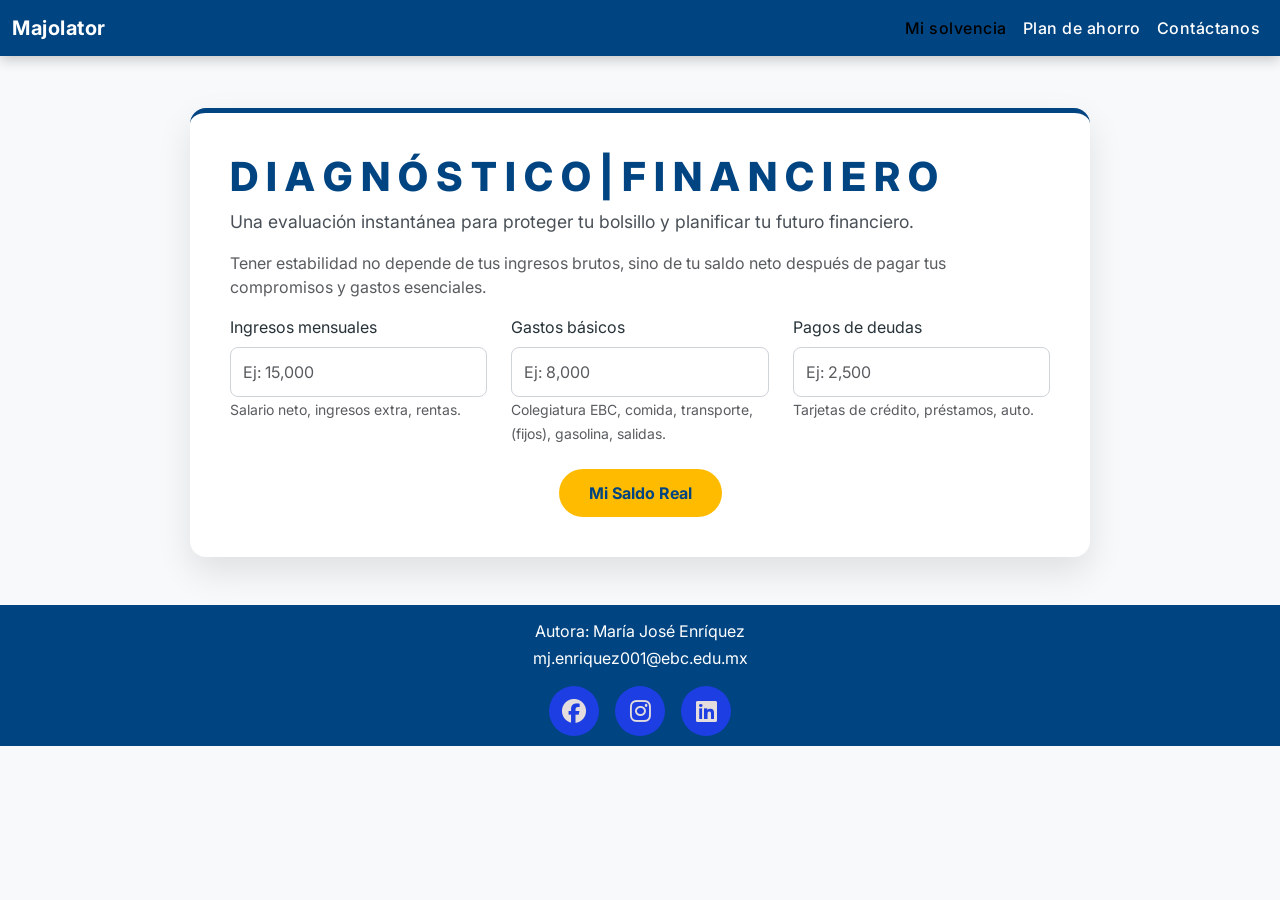
<file: index.html>
<!DOCTYPE html>
<html lang="es">
<head>
    <meta charset="UTF-8">
  <meta name="Calculadora para evaluar el estado financiero de una persona.">
  <meta name="keywords" content="Finanzas, Presupuestos, Salarios, Gastos, Ahorros">
  <meta name="author" content="Majo Enriquez">
  <meta name="viewport" content="width=device-width, initial-scale=1.0">

<!-- Este es un enlace externo para conectarse con el css utilizando el Bootstrap -->
  <link href="https://cdn.jsdelivr.net/npm/bootstrap@5.3.8/dist/css/bootstrap.min.css" rel="stylesheet">

   <!-- Iconos (FontAwesome) para ilustrar las categorías -->
    <link rel="stylesheet" href="https://cdnjs.cloudflare.com/ajax/libs/font-awesome/6.4.0/css/all.min.css">

  <link href="https://fonts.googleapis.com/css2?family=Inter:wght@300;400;600;700&amp;display=swap" rel="stylesheet">

  <!--Enlace al style.css para aplicar estilos personalizados-->
<link rel="stylesheet" href="style.css">
<title>Calculadora | Majolator</title>

</head>

<!-- INICIA EL CUERPO DE LA PÁGINA -->
<body>
    <nav class="navbar navbar-expand-lg navbar-custom fixed-top">
        <div class="container-fluid">
            <!-- Marca de la Aplicación -->
            <a class="navbar-brand" href="#">Majolator</a> <!-- aquí 
            vamos agregar un logo -->
            
            <!-- Botón de Toggler: Ahora abre el Offcanvas en móvil -->
            <button class="navbar-toggler" type="button" data-bs-toggle="offcanvas" data-bs-target="#offcanvasMenu" aria-controls="offcanvasMenu" aria-label="Toggle navigation">
                <span class="navbar-toggler-icon"></span>
            </button>
            
            <!-- Menú de Desktop: Solo visible cuando el navbar está expandido (>= lg) -->
            <div class="collapse navbar-collapse" id="navbarNavDesktop">
                <ul class="navbar-nav ms-auto">
                    <li class="nav-item">
                        <a class="nav-link active" aria-current="page" href="#calculadora">Mi solvencia</a>
                    </li>
                    <li class="nav-item">
                        <a class="nav-link" href="index1.html">Plan de ahorro</a>
                    </li>
                    <li class="nav-item">
                        <a class="nav-link" href="#contacto">Contáctanos</a>
                    </li>
                </ul>
            </div>
        </div>
    </nav>
<!-- MENU DE OFFCANVAS PARA CUANDO LA PANTALLA PEQUEÑA SE DESPLIEGUE EN EL LATERAL-->
 <div class="offcanvas offcanvas-end" tabindex="-1" id="offcanvasMenu" aria-labelledby="offcanvasMenuLabel">
      <div class="offcanvas-header"> <!-- Estilos aplicados en styles.css -->
        <h5 class="offcanvas-title" id="offcanvasMenuLabel">Menú de solvencia</h5>
        <!-- btn-close-white se usa para que el ícono de cierre sea blanco sobre fondo azul -->
        <button type="button" class="btn-close btn-close-white" data-bs-dismiss="offcanvas" aria-label="Close"></button>
      </div>
      <div class="offcanvas-body">
        <ul class="navbar-nav justify-content-end flex-grow-1 pe-3">
            <!-- Los links se cierran automáticamente al hacer click (data-bs-dismiss) -->
            <li class="nav-item">
                <a class="nav-link active" aria-current="page" href="#calculadora" data-bs-dismiss="offcanvas">Mi Balance</a>
            </li>
            <li class="nav-item">
                </li><li class="nav-item"><a class="nav-link" href="index1.html">¿Qué es 50/30/20?</a></li>
            
            <li class="nav-item">
                <a class="nav-link" href="#contacto" data-bs-dismiss="offcanvas">¿Dudas?</a>
            </li>
        </ul>
      </div>
    </div>

<!--SECCIÓN PRINCIPAL DE LA CALCULADORA-->

<div class="container my-5" id="calculadora">
        <div class="calculator-card">
            <h1 class="title">D I A G N Ó S T I C O  |  F I N A N C I E R O</h1>
            <p class="subtitle">Una evaluación instantánea para proteger tu bolsillo y planificar tu futuro financiero.</p>
            <p class="subtitle-description text-muted">Tener estabilidad no depende de tus ingresos brutos, sino de tu saldo neto después de pagar tus compromisos y gastos esenciales.</p>
            
            <div class="row g-4">
                <!-- Inputs adaptados a Finanzas Personales -->
                <!-- Sistema de Rejilla: Se adapta a Móvil, Tablet y Desktop -->
                <div class="col-12 col-md-6 col-lg-4">
                    <label for="monthlyIncome" class="form-label">Ingresos mensuales</label>
                    <input type="number" class="form-control" id="monthlyIncome" placeholder="Ej: 15,000" min="0">
                    <small class="text-muted">Salario neto, ingresos extra, rentas.</small>
                </div>
                
                <div class="col-12 col-md-6 col-lg-4">
                    <label for="livingExpenses" class="form-label">Gastos básicos</label>
                    <input type="number" class="form-control" id="livingExpenses" placeholder="Ej: 8,000" min="0">
                    <small class="text-muted">Colegiatura EBC, comida, transporte,(fijos), gasolina, salidas.</small>
                </div>
                
                <div class="col-12 col-md-6 col-lg-4">
                    <label for="debtPayments" class="form-label">Pagos de deudas</label>
                    <input type="number" class="form-control" id="debtPayments" placeholder="Ej: 2,500" min="0">
                    <small class="text-muted">Tarjetas de crédito, préstamos, auto.</small>
                </div>

                <!-- Botón de Acción -->
                <div class="col-12 mt-4 text-center">
                    <button class="btn btn-calculate" onclick="calculatePersonalSolvency()">
                        Mi Saldo Real
                    </button>
                </div>
            </div>

            <!-- Resultado Visual (El Semáforo Financiero) -->
            <div id="resultContainer" class="d-none">
                <h3 class="title">Mi Saldo Real</h3>
                <div id="resultValue" class="display-4 fw-bold my-2">--</div>
                <div id="resultAnalysis" class="fw-semibold mt-3">Ingresa tus datos para calcular.</div>
                
                <!-- Barra de progreso visual para el nivel de endeudamiento -->
                <div class="progress mt-4" style="height: 25px;">
                    <div id="debtProgressBar" class="progress-bar progress-bar-striped progress-bar-animated" role="progressbar" style="width: 0%" aria-valuenow="0" aria-valuemin="0" aria-valuemax="100">Nivel de Deuda</div>
                </div>
                <small class="text-muted d-block mt-2">Porcentaje de tus ingresos comprometidos en deuda.</small>
            </div>

        </div>
    </div>

    <footer id="main-footer">
    <p id="autor">Autora: María José Enríquez</p>
  <p id="correo"><a href="mailto:mj.enriquez001@ebc.edu.mx">mj.enriquez001@ebc.edu.mx</a></p>
     <div class="social"> 
   <a href="#" ><i class="fab fa-facebook"> </i> 
    <a href="#" ><i class="fab fa-instagram"> </i> 
      <a href="#" ><i class="fab fa-linkedin"> </i>
  </a>
  
    
       </div>
       
    </footer>
<!--ENLACE DEL JS DEL BOOTSTRAP-->
    <script src="https://cdn.jsdelivr.net/npm/bootstrap@5.3.8/dist/js/bootstrap.bundle.min.js"></script>

    <!--ENLACE JS-->
    <script src="script.js"></script>

</body>
</html>
</file>
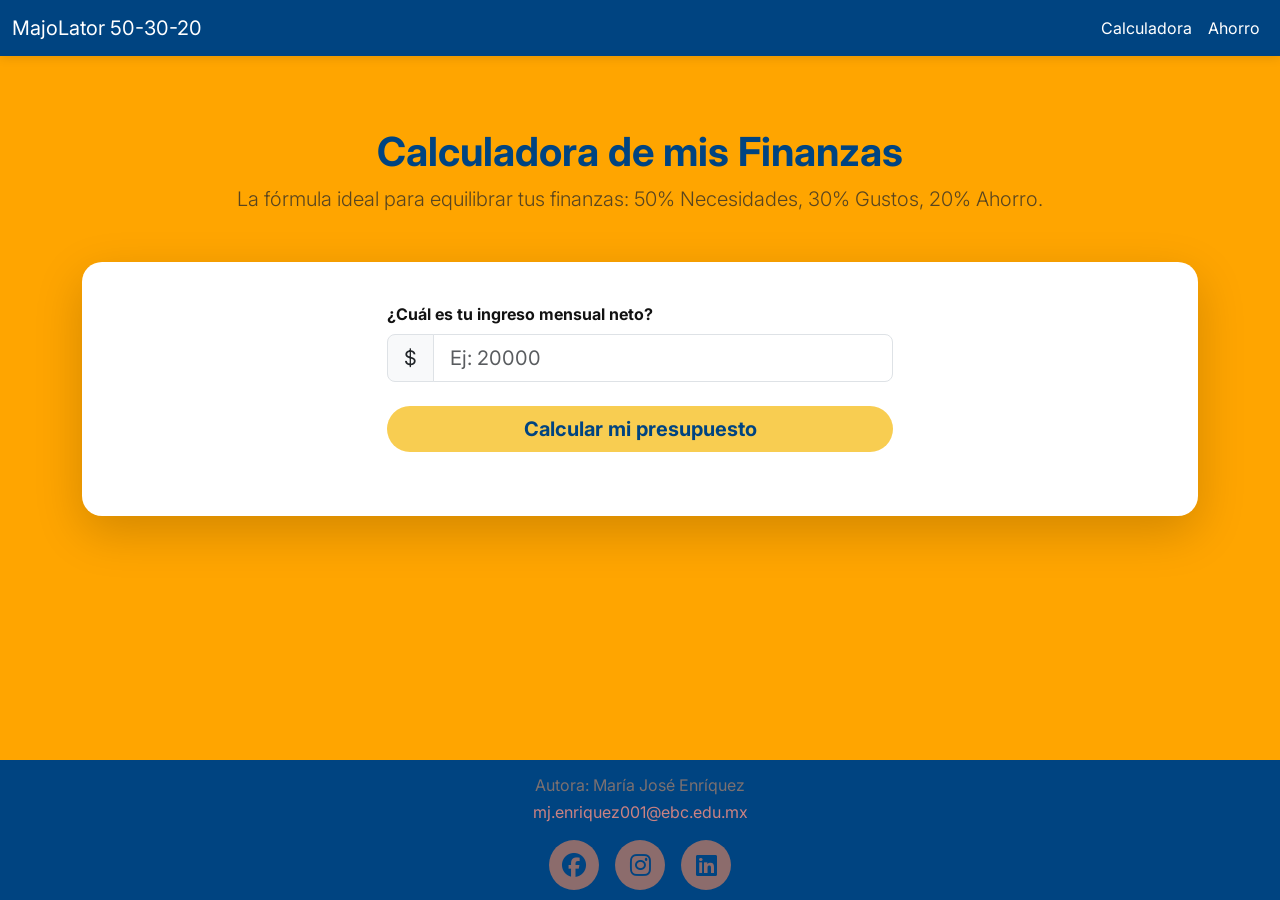
<file: index1.html>
<!DOCTYPE html>
<html>
<head>

    <meta charset="UTF-8">
  <meta name="Calculadora para evaluar el estado financiero de una persona.">
  <meta name="keywords" content="Finanzas, Presupuestos, Salarios, Gastos, Ahorros">
  <meta name="author" content="Majo Enriquez">
  <meta name="viewport" content="width=device-width, initial-scale=1.0">

<!-- Este es un enlace externo para conectarse con el css utilizando el Bootstrap -->
  <link href="https://cdn.jsdelivr.net/npm/bootstrap@5.3.8/dist/css/bootstrap.min.css" rel="stylesheet">

   <!-- Iconos (FontAwesome) para ilustrar las categorías -->
    <link rel="stylesheet" href="https://cdnjs.cloudflare.com/ajax/libs/font-awesome/6.4.0/css/all.min.css">

  <link href="https://fonts.googleapis.com/css2?family=Inter:wght@300;400;600;700&amp;display=swap" rel="stylesheet">

  <!--Enlace al style.css para aplicar estilos personalizados-->
<link rel="stylesheet" href="style1.css">
<title>Calculadora | 50-30-20</title>

</head>

<!-- INCIA EL CUERPO DE LA PÁGINA -->
<body>

    <!--NAVEGACIÓN RESPONSIVE CON GRID CON BOOSTRAP-->

    <nav class="navbar navbar-expand-lg navbar-custom fixed-top">
        <div class="container-fluid">
            <a class="navbar-brand" href="#"> MajoLator 50-30-20</a>
            
            <button class="navbar-toggler" type="button" data-bs-toggle="offcanvas" data-bs-target="#offcanvasMenu" aria-controls="offcanvasMenu" aria-label="Toggle navigation">
                <span class="navbar-toggler-icon"></span>
            </button>
            
            <!-- Menú Desktop -->
            <div class="collapse navbar-collapse" id="navbarNavDesktop">
                <ul class="navbar-nav ms-auto">
                    <li class="nav-item"><a class="nav-link active" href="index.html">Calculadora</a></li>
                    <!-- ¡ENLACE ACTUALIZADO! -->
                    
                    <li class="nav-item"><a class="nav-link" href="#">Ahorro</a></li>
                </ul>
            </div>
        </div>
    </nav>
<!--OFFCANVAS MENU PARA CUANDO SE HAGA MÁS PEQUEÑA LA PANTALLA-->

   <div class="offcanvas offcanvas-end" tabindex="-1" id="offcanvasMenu" aria-labelledby="offcanvasMenuLabel">
      <div class="offcanvas-header">
        <h5 class="offcanvas-title" id="offcanvasMenuLabel">MENÚ FINANCIERO</h5>
        <button type="button" class="btn-close btn-close-white" data-bs-dismiss="offcanvas" aria-label="Close"></button>
      </div>
      <div class="offcanvas-body">
        <ul class="navbar-nav justify-content-end flex-grow-1 pe-3">
            <li class="nav-item"><a class="nav-link active" href="index.html" data-bs-dismiss="offcanvas">Calculadora</a></li>
            <li class="nav-item"><a class="nav-link" href="#" data-bs-dismiss="offcanvas">Contáctanos</a></li>
        </ul>
      </div>
    </div>

    <!--=======================================================================================================-->
    <!--                              CUERPO PRINCIPAL DE LA CALCULADORA 50-30-20                              -->
    <!--=======================================================================================================-->

    <div class="container my-5 content-wrapper">
        <div class="text-center mb-5">
            <h1 class="main-title">Calculadora de mis Finanzas</h1>
            <p class="lead text-muted">La fórmula ideal para equilibrar tus finanzas: 50% Necesidades, 30% Gustos, 20% Ahorro.</p>
        </div>

        <div class="calculator-card shadow-lg">
            
            <!-- SECCIÓN 1: ENTRADA DE DATOS -->
            <div class="row justify-content-center mb-4">
                <div class="col-md-8 col-lg-6">
                    <label for="netIncome" class="form-label fw-bold">¿Cuál es tu ingreso mensual neto?</label>
                    <div class="input-group input-group-lg">
                        <span class="input-group-text bg-light">$</span>
                        <input type="number" class="form-control" id="netIncome" placeholder="Ej: 20000">
                    </div>
                    <div class="d-grid gap-2 mt-4">
                        <button class="btn btn-calculate btn-lg" onclick="calculateBudget()">
                            Calcular mi presupuesto
                        </button>
                    </div>
                </div>
            </div>

    <!-- SECCIÓN 2: RESULTADOS VISUALES (OCULTO AL INICIO) -->
            <div id="resultsSection" class="d-none animate-fade-in">
                <hr class="my-5">
                
                <h3 class="text-center mb-4" style="color: var(--color-primary);">Así deberías distribuir tu dinero:</h3>

                <!-- GRÁFICO CSS PURO -->
                <div class="chart-container mb-5">
                    <div class="pie-chart" id="budgetChart"></div>
                </div>

                <!-- TARJETAS DE DESGLOSE (GRID SYSTEM) -->
                <div class="row g-4">
                    
                    <!-- 50% NECESIDADES -->
                    <div class="col-12 col-md-4">
                        <div class="card h-100 result-card border-needs">
                            <div class="card-body text-center">
                                <div class="icon-circle bg-needs mb-3">
                                    <i class="fa-solid fa-house"></i>
                                </div>
                                <h5 class="card-title text-needs">50% Necesidades</h5>
                                <p class="display-6 fw-bold" id="valNeeds">$0</p>
                                <p class="card-text small text-muted">Renta, despensa, transporte, servicios básicos.</p>
                            </div>
                        </div>
                    </div>

                    <!-- 30% GUSTOS -->
                    <div class="col-12 col-md-4">
                        <div class="card h-100 result-card border-wants">
                            <div class="card-body text-center">
                                <div class="icon-circle bg-wants mb-3">
                                    <i class="fa-solid fa-plane"></i>
                                </div>
                                <h5 class="card-title text-wants">30% Gustos</h5>
                                <p class="display-6 fw-bold" id="valWants">$0</p>
                                <p class="card-text small text-muted">Salidas, ropa, streaming, hobbies.</p>
                            </div>
                        </div>
                    </div>

                    <!-- 20% AHORRO -->
                    <div class="col-12 col-md-4">
                        <div class="card h-100 result-card border-savings">
                            <div class="card-body text-center">
                                <div class="icon-circle bg-savings mb-3">
                                    <i class="fa-solid fa-piggy-bank"></i>
                                </div>
                                <h5 class="card-title text-savings">20% Ahorro</h5>
                                <p class="display-6 fw-bold" id="valSavings">$0</p>
                                <p class="card-text small text-muted">Fondo de emergencia, retiro, pago de deudas.</p>
                            </div>
                        </div>
                    </div>

                </div> <!-- Fin Row -->
            </div> <!-- Fin Results -->

        </div>
    </div>

    <!--FOOTER-->

    <footer id="main-footer">
    <p id="autor">Autora: María José Enríquez</p>
  <p id="correo"><a href="mailto:mj.enriquez001@ebc.edu.mx">mj.enriquez001@ebc.edu.mx</a></p>
     <div class="social"> 
   <a href="#" ><i class="fab fa-facebook"> </i> 
    <a href="#" ><i class="fab fa-instagram"> </i> 
      <a href="#" ><i class="fab fa-linkedin"> </i>
  </a>
   </div>
       
    </footer>

    <!--ENLACE DEL JS DEL BOOTSTRAP-->
    <script src="https://cdn.jsdelivr.net/npm/bootstrap@5.3.8/dist/js/bootstrap.bundle.min.js"></script>

    <!--ENLACE JS-->
    <script src="script1.js"></script>

        </div>
    </div>
</body>
</html>
</file>
<file: style.css>
/* ========================================= */
/* === ESTILOS PERSONALIZADOS Y MEDIA QUERIES === */
/* ========================================= */
:root {
    --color-primary: #004481; /* Azul corporativo */
    --color-accent: #ffbb00; /* Amarillo/Naranja de énfasis */
    --color-dark: #263238;
    --color-success: #28a745; /* Verde claro para "good" */
    --color-warning: #fd7e14; /* Naranja para "warning" */
    --color-danger: #dc3545; /* Rojo para "danger" */
    --color-bg: #f8f9fa; /* Fondo muy neutro y limpio */
}

body {
    font-family: 'Inter', sans-serif;
    background-color: var(--color-bg);
    color: var(--color-dark);
    padding-top: 60px;
}

/* Navbar personalizado */
.navbar-custom {
    background-color: var(--color-primary);
    box-shadow: 0 4px 12px rgba(0, 0, 0, 0.2);
}
.navbar-custom .nav-link, .navbar-custom .navbar-brand {
    color: #ffffff;
    font-weight: 500;
    letter-spacing: 0.5px;
}
.navbar-custom .nav-link:hover {
    color: var(--color-accent);
}
.navbar-custom .navbar-brand {
    font-weight: 700;
}

/* Tarjeta Principal */
.calculator-card {
    background-color: #ffffff;
    border-radius: 16px;
    box-shadow: 0 15px 35px rgba(0, 0, 0, 0.1);
    padding: 40px;
    margin: 40px auto;
    max-width: 900px;
    border-top: 5px solid var(--color-primary); /* Línea azul corporativa */
}

.title {
    color: var(--color-primary);
    font-weight: 800;
}

.subtitle {
    font-size: 1.1rem;
    color: #495057;
}

.form-control {
    border-radius: 8px;
    padding: 12px;
    border: 1px solid #ced4da;
    transition: border-color 0.3s;
}
.form-control:focus {
    border-color: var(--color-primary);
    box-shadow: 0 0 0 0.2rem rgba(0, 68, 129, 0.25);
}

/* Botón llamativo (usando el color de acento) */
.btn-calculate {
    background-color: var(--color-accent);
    color: var(--color-primary); /* Texto azul sobre fondo amarillo */
    font-weight: 700;
    padding: 12px 30px;
    border-radius: 50px;
    border: none;
    transition: transform 0.2s, box-shadow 0.2s;
}
.btn-calculate:hover {
    background-color: #ffd24d; /* Un tono un poco más claro al hacer hover */
    color: var(--color-primary);
    transform: translateY(-2px);
    box-shadow: 0 5px 15px rgba(255, 187, 0, 0.4);
}

/* Contenedor de Resultados */
#resultContainer {
    margin-top: 35px;
    padding: 30px;
    border-radius: 12px;
    text-align: center;
    background-color: #e9ecef; /* Fondo de resultado ligeramente gris */
    border: 1px solid #dee2e6;
}

/* Colores de estado para el resultado */
.text-excellent { color: var(--color-success); }
.text-warning { color: var(--color-warning); }
.text-danger { color: var(--color-danger); }

/* MEDIA QUERIES PARA ADAPTABILIDAD */
@media (max-width: 768px) {
    .calculator-card {
        padding: 20px;
        margin: 20px 10px;
    }
    .subtitle-description {
        display: none; /* Ocultar descripción larga en móvil */
    }
    .display-4 {
        font-size: 2rem; /* Texto más pequeño en móvil */
    }
}

#main-footer {
  background: var(--color-primary);
  color:white;
  text-align:center;
  padding: 10px;
  margin-top:auto;
}

footer a {
    color: #ffffff; 
    text-decoration: none; /*  quita el subrayado si no te gusta */
    /*font-weight: bold; / Opcional: lo hace un poco más gordito para leerse mejor */
}

#autor{
  margin: 0.2rem;
  color:white;
  text-decoration: none;
}


.social {
  display: flex;
  gap: 1rem;
  justify-content: center;
  margin-top: 1rem;
}

.social a {
  display: inline-flex;
  align-items: center;
  justify-content: center;
  width: 50px;
  height: 50px;
  background: #1d3ee2;
  color: #e4dddd;
  border-radius: 50%;
  text-decoration: none;
  font-size: 1.5rem;
}
</file>
<file: style1.css>
:root {
    --color-primary: #004481;   /* Azul  */
    --color-needs: #004481;     /* 50% - Azul Oscuro */
    --color-wants: #2DCCCD;     /* 30% - Aqua/Turquesa */
    --color-savings: #F8CD51;   /* 20% - Amarillo/Dorado */
    
    --color-bg: #F4F4F4;
    --color-text: #121212;
}

body {
    font-family: 'Inter', sans-serif;
    background-color: var(--color-bg);
    color: var(--color-text);
    display: flex;
    flex-direction: column;
    padding-top: 80px; /* Espacio para el navbar fijo */
    min-height: 100vh;
  }


/* === NAVBAR Y OFFCANVAS (CONSERVADOS) === */
.navbar-custom {
    background-color: var(--color-primary);
    box-shadow: 0 2px 10px rgba(0,0,0,0.1);
}
.navbar-brand, .nav-link {
    color: white !important;
}
.offcanvas-header {
    background-color: var(--color-primary);
    color: white;
}
.offcanvas-title {
    color: white;
}

/* === TARJETA PRINCIPAL === */
.calculator-card {
    background-color: white;
    border-radius: 20px;
    padding: 40px;
    border: none;
}

.main-title {
    color: var(--color-primary);
    font-weight: 700;
}

/* === BOTÓN DE CALCULAR === */
.btn-calculate {
    background-color: var(--color-savings); /* Amarillo llamativo */
    color: var(--color-primary);
    font-weight: 700;
    border: none;
    border-radius: 50px;
    transition: transform 0.2s;
}
.btn-calculate:hover {
    background-color: #e5bd40;
    transform: scale(1.02);
}

/* === ESTILOS DE RESULTADOS (LAS 3 TARJETAS) === */
.result-card {
    border: none;
    background-color: #f9f9f9;
    border-radius: 15px;
    transition: transform 0.3s;
}
.result-card:hover {
    transform: translateY(-5px);
    box-shadow: 0 10px 20px rgba(0,0,0,0.05);
}

/* Bordes superiores de colores */
.border-needs { border-top: 5px solid var(--color-needs); }
.border-wants { border-top: 5px solid var(--color-wants); }
.border-savings { border-top: 5px solid var(--color-savings); }

/* Textos de colores */
.text-needs { color: var(--color-needs); }
.text-wants { color: var(--color-wants); }
.text-savings { color: #dcb342; /* Un poco más oscuro para leerse bien */ }

/* Círculos de iconos */
.icon-circle {
    width: 60px;
    height: 60px;
    border-radius: 50%;
    margin: 0 auto;
    display: flex;
    align-items: center;
    justify-content: center;
    color: white;
    font-size: 1.5rem;
}
.bg-needs { background-color: var(--color-needs); }
.bg-wants { background-color: var(--color-wants); }
.bg-savings { background-color: var(--color-savings); }

/* === GRÁFICO DE PASTEL (CSS PURO) === */
.chart-container {
    display: flex;
    justify-content: center;
    align-items: center;
}
.pie-chart {
    width: 200px;
    height: 200px;
    border-radius: 50%;
    /* Truco de CSS para hacer un gráfico circular con gradiente cónico */
    background: conic-gradient(
        var(--color-needs) 0% 50%,   /* 0 a 50% Azul */
        var(--color-wants) 50% 80%,  /* 50 a 80% Aqua (30% total) */
        var(--color-savings) 80% 100% /* 80 a 100% Amarillo (20% total) */
    );
    box-shadow: 0 4px 15px rgba(0,0,0,0.2);
    position: relative;
}
/* Agujero del centro para hacerlo "Donut Chart" */
.pie-chart::after {
    content: "FINY";
    position: absolute;
    top: 50%; left: 50%;
    transform: translate(-50%, -50%);
    width: 120px; height: 120px;
    background: white;
    border-radius: 50%;
    display: flex;
    align-items: center;
    justify-content: center;
    font-weight: bold;
    color: var(--color-primary);
}

#main-footer {
  background: var(--color-primary);
  color:white;
  text-align:center;
  padding: 10px;
  margin-top:auto;
}

footer a {
    color: #cb8282; 
    text-decoration: none; /*  quita el subrayado si no te gusta */
    /*font-weight: bold; / Opcional: /*lo hace un poco más gordito para leerse mejor */
}

#autor{
  margin: 0.2rem;
  color:rgb(123, 112, 112);
  text-decoration: none;
}


.social {
  display: flex;
  gap: 1rem;
  justify-content: center;
  margin-top: 1rem;
}

.social a {
  display: inline-flex;
  align-items: center;
  justify-content: center;
  width: 50px;
  height: 50px;
  background: #8c6c6c;
  color: var(--color-primary);
  border-radius: 50%;
  text-decoration: none;
  font-size: 1.5rem;
}

/* Animación simple */
.animate-fade-in {
    animation: fadeIn 0.8s ease-in-out;
}
@keyframes fadeIn {
    from { opacity: 0; transform: translateY(20px); }
    to { opacity: 1; transform: translateY(0); }
}

/* Ajustes Móviles */
@media (max-width: 768px) {
    .calculator-card { padding: 20px; }
    .display-6 { font-size: 1.5rem; }
}

/*PANTALLA PEQUEÑA*/

@media (max-width: 400px) {
  body{
    background-color:red;
    flex-direction: row;
  }
}

/*PANTALLA MEDIANA*/

@media (min-width: 600px){
  body{
    background-color:pink;
    flex-direction: column;
  }
}

/*PANTALLA GRANDE*/

@media (min-width: 700px){
  body{
    background-color:green;
    flex-direction: column;
  }
}

/*PANTALLA EXTRA GRANDE*/

@media (min-width: 900px){
  body{
    background-color:orange;
    flex-direction: column;
  }
}
</file>
